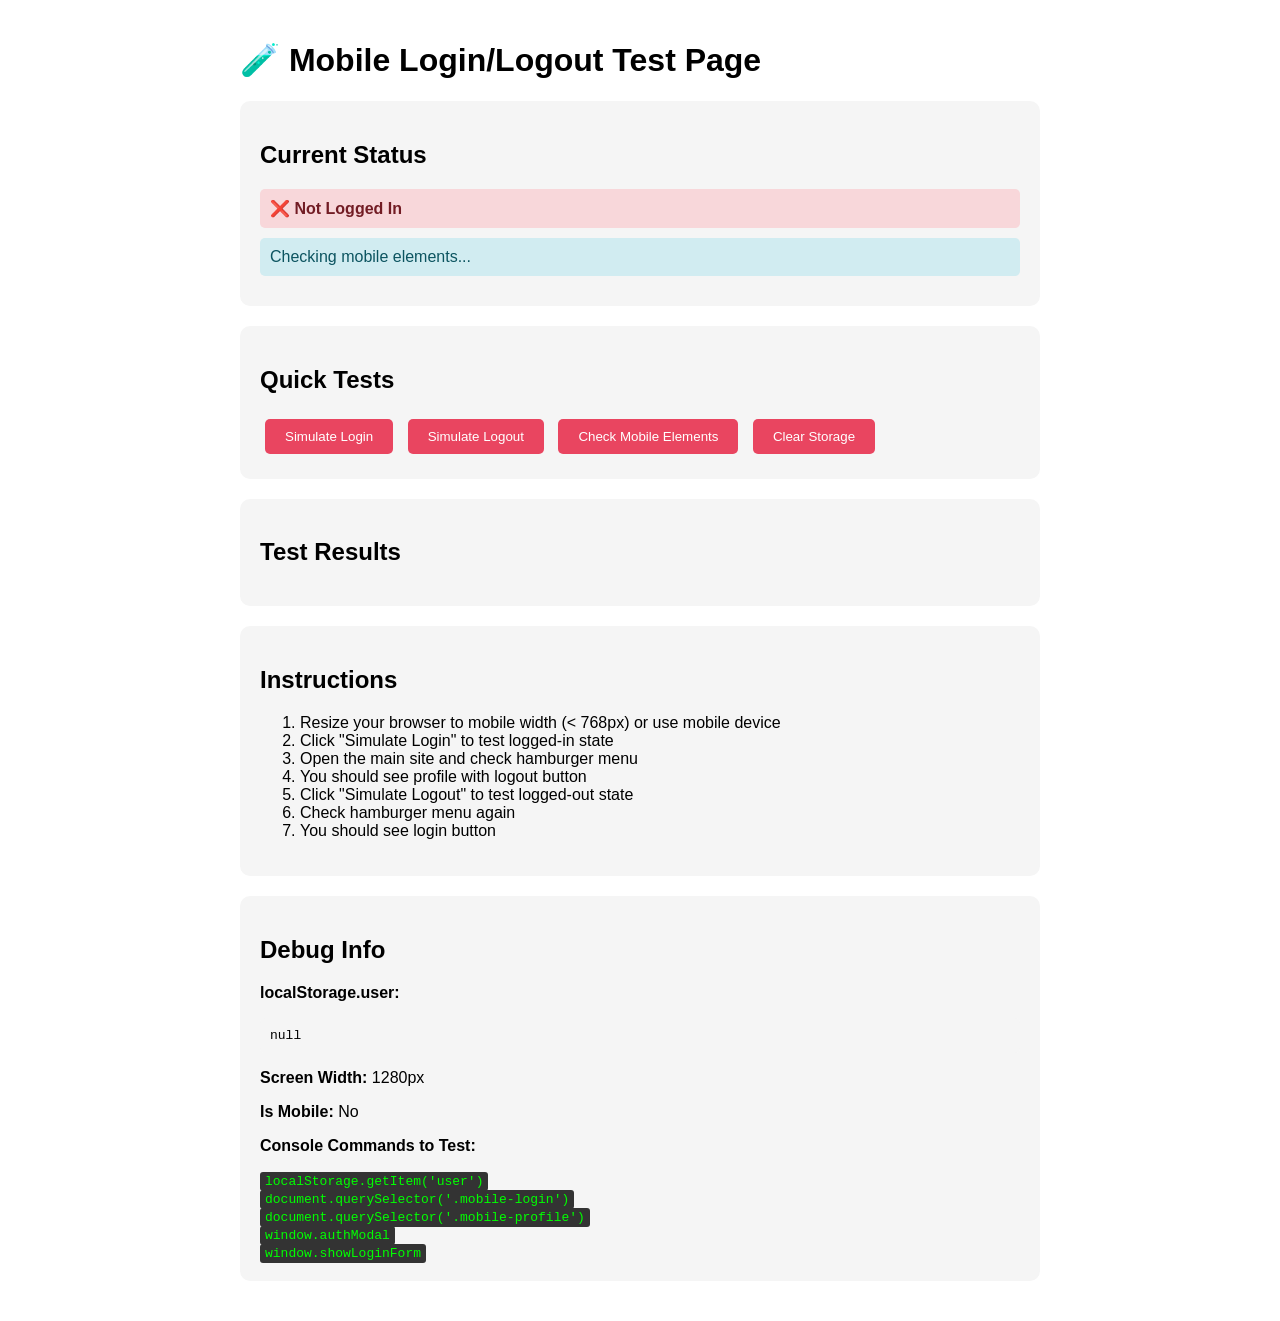
<file: test-mobile-login.html>
<!DOCTYPE html>
<html lang="en">
<head>
    <meta charset="UTF-8">
    <meta name="viewport" content="width=device-width, initial-scale=1.0">
    <title>Mobile Login/Logout Test</title>
    <style>
        body {
            font-family: Arial, sans-serif;
            padding: 20px;
            max-width: 800px;
            margin: 0 auto;
        }
        .test-section {
            background: #f5f5f5;
            padding: 20px;
            margin: 20px 0;
            border-radius: 10px;
        }
        .test-button {
            background: #e94560;
            color: white;
            border: none;
            padding: 10px 20px;
            border-radius: 5px;
            cursor: pointer;
            margin: 5px;
        }
        .test-button:hover {
            background: #d63850;
        }
        .status {
            padding: 10px;
            margin: 10px 0;
            border-radius: 5px;
        }
        .success {
            background: #d4edda;
            color: #155724;
        }
        .error {
            background: #f8d7da;
            color: #721c24;
        }
        .info {
            background: #d1ecf1;
            color: #0c5460;
        }
        code {
            background: #333;
            color: #0f0;
            padding: 2px 5px;
            border-radius: 3px;
        }
    </style>
</head>
<body>
    <h1>🧪 Mobile Login/Logout Test Page</h1>
    
    <div class="test-section">
        <h2>Current Status</h2>
        <div id="currentStatus" class="status info">Checking...</div>
        <div id="mobileElements" class="status info">Checking mobile elements...</div>
    </div>

    <div class="test-section">
        <h2>Quick Tests</h2>
        <button class="test-button" onclick="testLogin()">Simulate Login</button>
        <button class="test-button" onclick="testLogout()">Simulate Logout</button>
        <button class="test-button" onclick="checkMobileElements()">Check Mobile Elements</button>
        <button class="test-button" onclick="clearStorage()">Clear Storage</button>
    </div>

    <div class="test-section">
        <h2>Test Results</h2>
        <div id="testResults"></div>
    </div>

    <div class="test-section">
        <h2>Instructions</h2>
        <ol>
            <li>Resize your browser to mobile width (&lt; 768px) or use mobile device</li>
            <li>Click "Simulate Login" to test logged-in state</li>
            <li>Open the main site and check hamburger menu</li>
            <li>You should see profile with logout button</li>
            <li>Click "Simulate Logout" to test logged-out state</li>
            <li>Check hamburger menu again</li>
            <li>You should see login button</li>
        </ol>
    </div>

    <div class="test-section">
        <h2>Debug Info</h2>
        <div id="debugInfo"></div>
    </div>

    <script>
        function updateStatus() {
            const user = localStorage.getItem('user');
            const statusDiv = document.getElementById('currentStatus');
            
            if (user) {
                const userData = JSON.parse(user);
                statusDiv.className = 'status success';
                statusDiv.innerHTML = `
                    ✅ <strong>Logged In</strong><br>
                    Name: ${userData.fullName}<br>
                    Email: ${userData.email}<br>
                    Role: ${userData.role || 'User'}
                `;
            } else {
                statusDiv.className = 'status error';
                statusDiv.innerHTML = '❌ <strong>Not Logged In</strong>';
            }
            
            updateDebugInfo();
        }

        function testLogin() {
            const testUser = {
                fullName: 'Test User',
                stageName: 'TestStage',
                email: 'test@example.com',
                phone: '1234567890',
                role: 'Admin',
                status: 'Active'
            };
            
            localStorage.setItem('user', JSON.stringify(testUser));
            addResult('✅ Simulated login successful', 'success');
            updateStatus();
            
            setTimeout(() => {
                addResult('ℹ️ Now open index.html and check the hamburger menu', 'info');
                addResult('ℹ️ You should see profile with logout button', 'info');
            }, 500);
        }

        function testLogout() {
            localStorage.removeItem('user');
            addResult('✅ Simulated logout successful', 'success');
            updateStatus();
            
            setTimeout(() => {
                addResult('ℹ️ Now open index.html and check the hamburger menu', 'info');
                addResult('ℹ️ You should see login button', 'info');
            }, 500);
        }

        function checkMobileElements() {
            // This would need to be run on the actual page
            addResult('ℹ️ Open browser console on index.html and run:', 'info');
            addResult('<code>document.querySelector(".mobile-login")</code>', 'info');
            addResult('<code>document.querySelector(".mobile-profile")</code>', 'info');
        }

        function clearStorage() {
            localStorage.clear();
            addResult('✅ Storage cleared', 'success');
            updateStatus();
        }

        function addResult(message, type) {
            const resultsDiv = document.getElementById('testResults');
            const resultItem = document.createElement('div');
            resultItem.className = `status ${type}`;
            resultItem.innerHTML = message;
            resultsDiv.insertBefore(resultItem, resultsDiv.firstChild);
        }

        function updateDebugInfo() {
            const debugDiv = document.getElementById('debugInfo');
            const user = localStorage.getItem('user');
            
            debugDiv.innerHTML = `
                <p><strong>localStorage.user:</strong></p>
                <pre style="background: #f5f5f5; padding: 10px; border-radius: 5px; overflow-x: auto;">${user || 'null'}</pre>
                
                <p><strong>Screen Width:</strong> ${window.innerWidth}px</p>
                <p><strong>Is Mobile:</strong> ${window.innerWidth <= 768 ? 'Yes' : 'No'}</p>
                
                <p><strong>Console Commands to Test:</strong></p>
                <code>localStorage.getItem('user')</code><br>
                <code>document.querySelector('.mobile-login')</code><br>
                <code>document.querySelector('.mobile-profile')</code><br>
                <code>window.authModal</code><br>
                <code>window.showLoginForm</code>
            `;
        }

        // Initialize
        updateStatus();
        
        // Update on storage change
        window.addEventListener('storage', updateStatus);
        
        // Update on resize
        window.addEventListener('resize', updateDebugInfo);
    </script>
</body>
</html>
</file>
